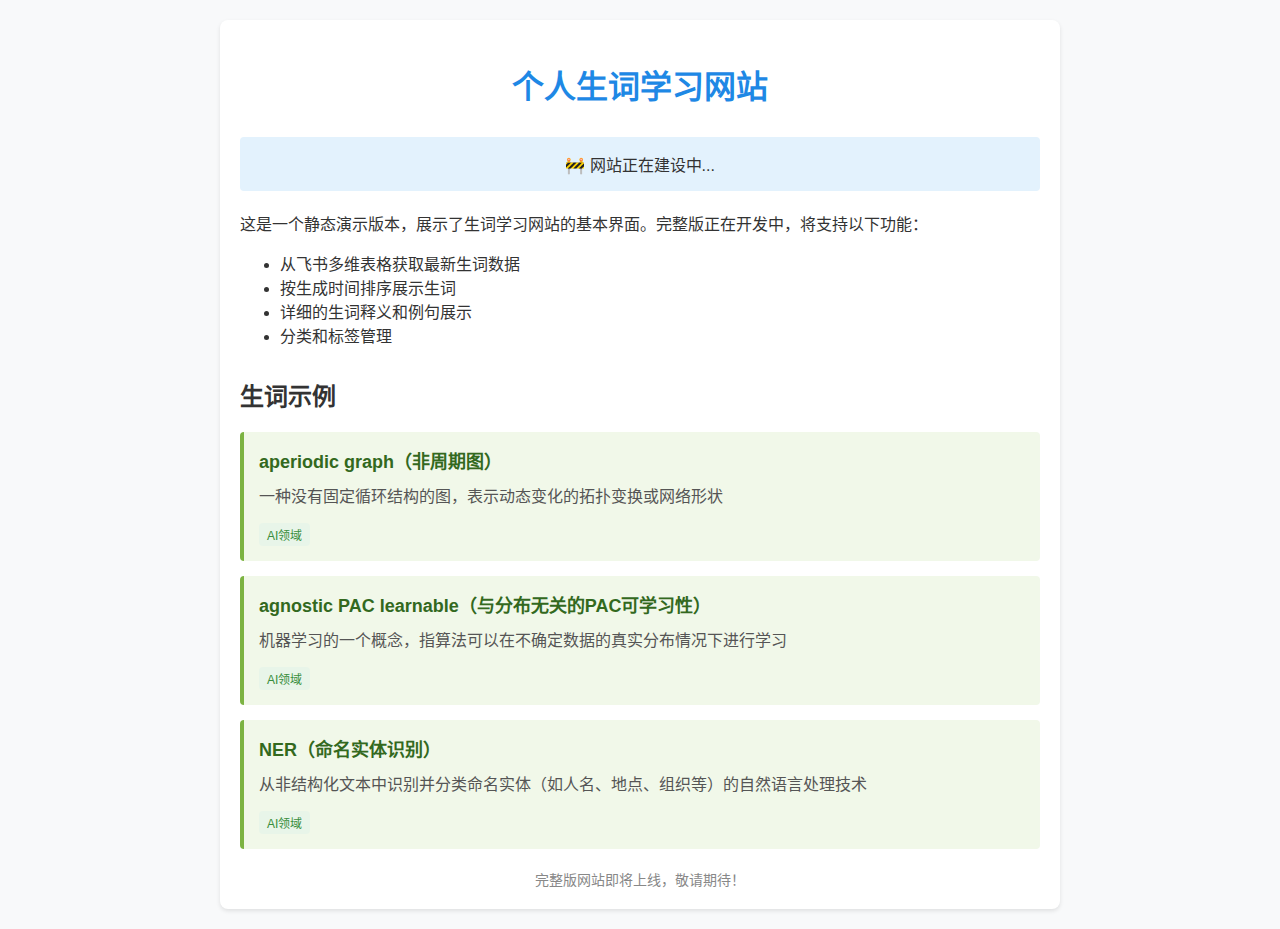
<file: public/index.html>
<!DOCTYPE html>
<html lang="zh-CN">
<head>
    <meta charset="UTF-8">
    <meta name="viewport" content="width=device-width, initial-scale=1.0">
    <title>个人生词学习网站</title>
    <style>
        body {
            font-family: 'Microsoft YaHei', sans-serif;
            margin: 0;
            padding: 20px;
            background-color: #f8f9fa;
            color: #333;
        }
        .container {
            max-width: 800px;
            margin: 0 auto;
            background-color: white;
            padding: 20px;
            border-radius: 8px;
            box-shadow: 0 2px 4px rgba(0,0,0,0.1);
        }
        h1 {
            color: #1e88e5;
            text-align: center;
            margin-bottom: 30px;
        }
        .status {
            text-align: center;
            margin: 20px 0;
            padding: 15px;
            background-color: #e3f2fd;
            border-radius: 4px;
        }
        .word-list {
            margin-top: 30px;
        }
        .word-card {
            margin-bottom: 15px;
            padding: 15px;
            background-color: #f1f8e9;
            border-radius: 4px;
            border-left: 4px solid #7cb342;
        }
        .word-title {
            font-size: 18px;
            font-weight: bold;
            margin-bottom: 10px;
            color: #33691e;
        }
        .word-meaning {
            margin-bottom: 8px;
            color: #555;
        }
        .word-category {
            display: inline-block;
            padding: 3px 8px;
            background-color: #e8f5e9;
            color: #388e3c;
            border-radius: 4px;
            font-size: 12px;
            margin-top: 8px;
        }
        .refresh-tip {
            text-align: center;
            margin-top: 20px;
            font-size: 14px;
            color: #888;
        }
    </style>
</head>
<body>
    <div class="container">
        <h1>个人生词学习网站</h1>
        
        <div class="status">
            🚧 网站正在建设中...
        </div>
        
        <p>这是一个静态演示版本，展示了生词学习网站的基本界面。完整版正在开发中，将支持以下功能：</p>
        
        <ul>
            <li>从飞书多维表格获取最新生词数据</li>
            <li>按生成时间排序展示生词</li>
            <li>详细的生词释义和例句展示</li>
            <li>分类和标签管理</li>
        </ul>
        
        <div class="word-list">
            <h2>生词示例</h2>
            
            <div class="word-card">
                <div class="word-title">aperiodic graph（非周期图）</div>
                <div class="word-meaning">一种没有固定循环结构的图，表示动态变化的拓扑变换或网络形状</div>
                <div class="word-category">AI领域</div>
            </div>
            
            <div class="word-card">
                <div class="word-title">agnostic PAC learnable（与分布无关的PAC可学习性）</div>
                <div class="word-meaning">机器学习的一个概念，指算法可以在不确定数据的真实分布情况下进行学习</div>
                <div class="word-category">AI领域</div>
            </div>
            
            <div class="word-card">
                <div class="word-title">NER（命名实体识别）</div>
                <div class="word-meaning">从非结构化文本中识别并分类命名实体（如人名、地点、组织等）的自然语言处理技术</div>
                <div class="word-category">AI领域</div>
            </div>
        </div>
        
        <div class="refresh-tip">
            完整版网站即将上线，敬请期待！
        </div>
    </div>
</body>
</html>
</file>
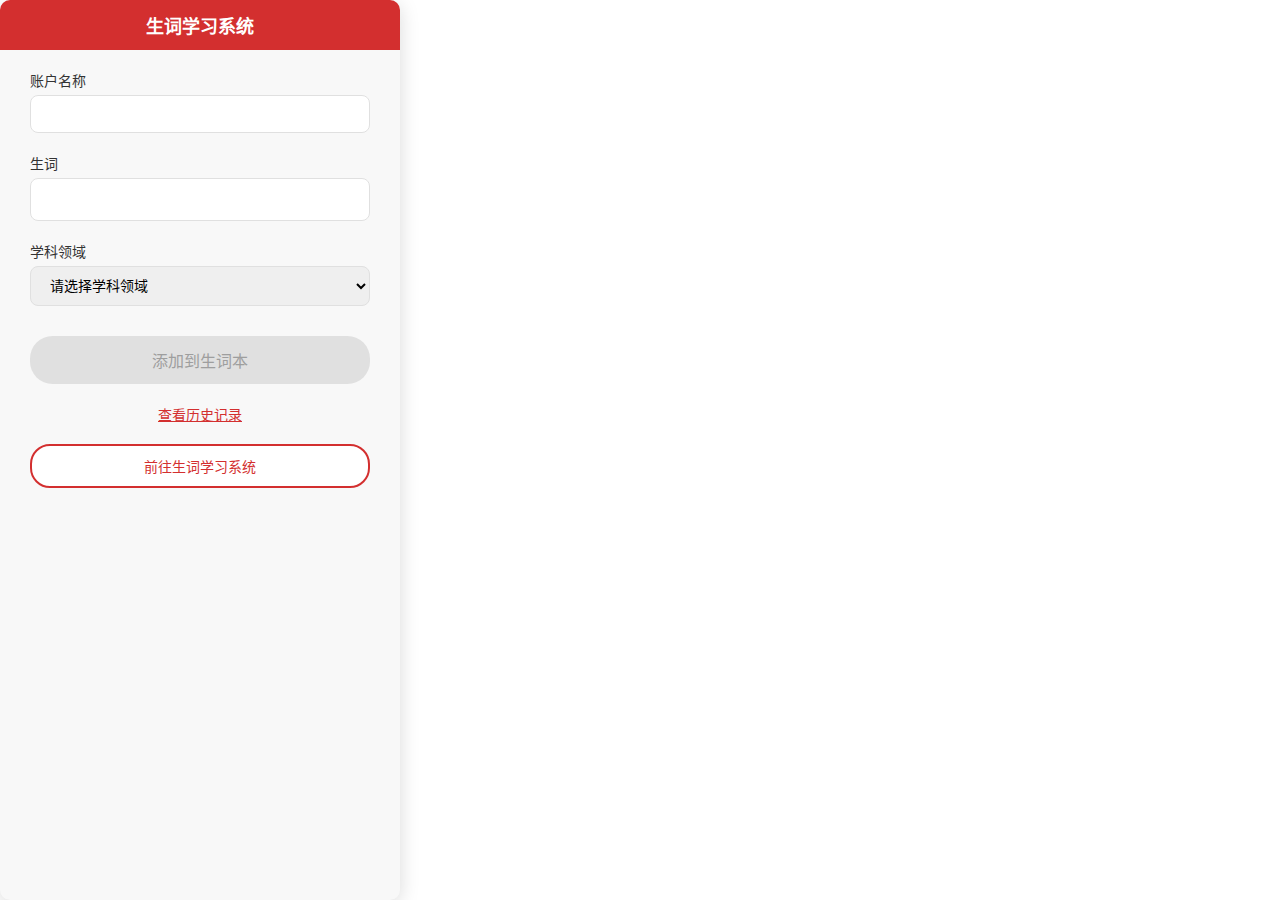
<file: 桌面小组件/Portable-VocabSystem/index.html>
<!DOCTYPE html>
<html lang="zh-CN">
<head>
  <meta charset="UTF-8">
  <meta name="viewport" content="width=device-width, initial-scale=1.0">
  <title>生词学习系统</title>
  <style>
    * {
      margin: 0;
      padding: 0;
      box-sizing: border-box;
      font-family: 'SF Pro Text', -apple-system, BlinkMacSystemFont, 'Segoe UI', Roboto, Oxygen, Ubuntu, Cantarell, 'Open Sans', 'Helvetica Neue', sans-serif;
    }
    
    body {
      background-color: transparent;
    }
    
    .container {
      width: 400px;
      height: 900px;
      background-color: #f8f8f8;
      border-radius: 10px;
      overflow: hidden;
      box-shadow: 0 4px 20px rgba(0, 0, 0, 0.15);
    }
    
    .header {
      background-color: #D32F2F;
      color: white;
      padding: 15px;
      text-align: center;
      height: 50px;
      display: flex;
      align-items: center;
      justify-content: center;
    }
    
    .header h1 {
      font-size: 18px;
      font-weight: 600;
    }
    
    .form-container {
      padding: 20px 30px;
    }
    
    .form-group {
      margin-bottom: 20px;
    }
    
    .form-group label {
      display: block;
      margin-bottom: 5px;
      font-size: 14px;
      color: #333333;
    }
    
    .form-group input, .form-group select {
      width: 100%;
      padding: 10px 15px;
      border: 1px solid #E0E0E0;
      border-radius: 8px;
      font-size: 14px;
      outline: none;
    }
    
    .form-group input:focus, .form-group select:focus {
      border-color: #D32F2F;
      box-shadow: 0 0 0 2px rgba(211, 47, 47, 0.2);
    }
    
    .word-input {
      font-size: 18px !important;
    }
    
    .submit-btn {
      width: 100%;
      padding: 12px 0;
      background-color: #D32F2F;
      color: white;
      border: none;
      border-radius: 22.5px;
      font-size: 16px;
      font-weight: 500;
      cursor: pointer;
      transition: background-color 0.2s;
      margin-top: 10px;
    }
    
    .submit-btn:hover {
      background-color: #C62828;
    }
    
    .submit-btn:disabled {
      background-color: #E0E0E0;
      color: #9E9E9E;
      cursor: not-allowed;
    }
    
    .history-link {
      display: block;
      text-align: center;
      margin-top: 20px;
      color: #D32F2F;
      text-decoration: underline;
      font-size: 14px;
      cursor: pointer;
    }
    
    .website-btn {
      display: block;
      width: 100%;
      padding: 10px 0;
      background-color: white;
      color: #D32F2F;
      border: 2px solid #D32F2F;
      border-radius: 20px;
      font-size: 14px;
      font-weight: 500;
      cursor: pointer;
      transition: background-color 0.2s;
      margin-top: 20px;
      text-align: center;
    }
    
    .website-btn:hover {
      background-color: #FFEBEE;
    }
    
    .status-message {
      margin-top: 10px;
      padding: 10px;
      border-radius: 5px;
      font-size: 14px;
      text-align: center;
      display: none;
    }
    
    .success {
      background-color: #E8F5E9;
      color: #2E7D32;
      border: 1px solid #A5D6A7;
    }
    
    .error {
      background-color: #FFEBEE;
      color: #C62828;
      border: 1px solid #EF9A9A;
    }
    
    .offline {
      background-color: #FFF8E1;
      color: #F57F17;
      border: 1px solid #FFE082;
    }
  </style>
</head>
<body>
  <div class="container">
    <div class="header">
      <h1>生词学习系统</h1>
    </div>
    
    <div class="form-container">
      <form id="vocabularyForm">
        <div class="form-group">
          <label for="accountName">账户名称</label>
          <input type="text" id="accountName" required>
        </div>
        
        <div class="form-group">
          <label for="word">生词</label>
          <input type="text" id="word" class="word-input" required>
        </div>
        
        <div class="form-group">
          <label for="industry">学科领域</label>
          <select id="industry" required>
            <option value="" disabled selected>请选择学科领域</option>
            <option value="半导体">半导体</option>
            <option value="AI大模型">AI大模型</option>
            <option value="机器人">机器人</option>
            <option value="计算机">计算机</option>
            <option value="新词">新词</option>
            <option value="生物医药">生物医药</option>
            <option value="金融">金融</option>
            <option value="产业链其他">产业链其他</option>
          </select>
        </div>
        
        <button type="submit" id="submitBtn" class="submit-btn" disabled>添加到生词本</button>
        
        <div id="statusMessage" class="status-message"></div>
      </form>
      
      <a id="historyLink" class="history-link">查看历史记录</a>
      
      <button id="websiteBtn" class="website-btn">前往生词学习系统</button>
    </div>
  </div>
  
  <script>
    // 导入Electron模块
    const { ipcRenderer, shell } = require('electron');
    const Store = require('electron-store');
    
    // 初始化本地存储
    const store = new Store();
    
    // 获取DOM元素
    const accountNameInput = document.getElementById('accountName');
    const wordInput = document.getElementById('word');
    const industrySelect = document.getElementById('industry');
    const submitBtn = document.getElementById('submitBtn');
    const statusMessage = document.getElementById('statusMessage');
    const historyLink = document.getElementById('historyLink');
    const websiteBtn = document.getElementById('websiteBtn');
    const vocabularyForm = document.getElementById('vocabularyForm');
    
    // 加载保存的账户名称
    window.addEventListener('DOMContentLoaded', () => {
      const savedAccountName = store.get('accountName');
      if (savedAccountName) {
        accountNameInput.value = savedAccountName;
      }
      
      // 检查表单是否有效
      checkFormValidity();
    });
    
    // 监听从主进程发送的选中文本
    ipcRenderer.on('selected-text', (event, text) => {
      if (text && text.trim() !== '') {
        wordInput.value = text.trim();
        // 检查表单是否有效
        checkFormValidity();
      }
    });
    
    // 表单输入变化时检查有效性
    accountNameInput.addEventListener('input', checkFormValidity);
    wordInput.addEventListener('input', checkFormValidity);
    industrySelect.addEventListener('change', checkFormValidity);
    
    // 检查表单是否有效
    function checkFormValidity() {
      const isValid = 
        accountNameInput.value.trim() !== '' && 
        wordInput.value.trim() !== '' && 
        industrySelect.value !== '';
      
      submitBtn.disabled = !isValid;
    }
    
    // 表单提交处理
    vocabularyForm.addEventListener('submit', async (e) => {
      e.preventDefault();
      
      // 保存账户名称
      store.set('accountName', accountNameInput.value.trim());
      
      // 准备提交数据
      const data = {
        accountName: accountNameInput.value.trim(),
        word: wordInput.value.trim(),
        industry: industrySelect.value,
        sourceUrl: '',  // 桌面应用无法获取URL，可以留空或设置为特定值
        timestamp: new Date().toISOString()
      };
      
      try {
        // 禁用提交按钮，防止重复提交
        submitBtn.disabled = true;
        
        // 发送数据到主进程进行处理
        const result = await ipcRenderer.invoke('submit-vocabulary', data);
        
        // 显示成功消息
        showStatusMessage('success', '添加成功！');
        
        // 清空生词输入框和学科领域选择
        wordInput.value = '';
        industrySelect.value = '';
        
        // 重新检查表单有效性
        checkFormValidity();
      } catch (error) {
        console.error('提交失败:', error);
        
        if (error.message === 'offline') {
          // 离线状态处理
          showStatusMessage('offline', '当前处于离线状态，数据已保存，将在网络恢复后同步');
          
          // 保存到离线队列
          const offlineQueue = store.get('offlineQueue') || [];
          offlineQueue.push(data);
          store.set('offlineQueue', offlineQueue);
          
          // 清空生词输入框和学科领域选择
          wordInput.value = '';
          industrySelect.value = '';
        } else {
          // 其他错误
          showStatusMessage('error', `提交失败: ${error.message}`);
        }
      } finally {
        // 重新检查表单有效性
        checkFormValidity();
      }
    });
    
    // 显示状态消息
    function showStatusMessage(type, message) {
      statusMessage.textContent = message;
      statusMessage.className = `status-message ${type}`;
      statusMessage.style.display = 'block';
      
      // 3秒后隐藏消息
      setTimeout(() => {
        statusMessage.style.display = 'none';
      }, 3000);
    }
    
    // 查看历史记录
    historyLink.addEventListener('click', () => {
      const accountName = document.getElementById('accountName').value;
      if (accountName) {
        // 将当前账户名称传递给主进程
        ipcRenderer.send('open-history-window', accountName);
      } else {
        alert('请先输入账户名称');
      }
    });
    
    // 前往生词学习系统网站
    websiteBtn.addEventListener('click', () => {
      shell.openExternal('http://qiri.pythonanywhere.com');
    });
  </script>
</body>
</html>
</file>
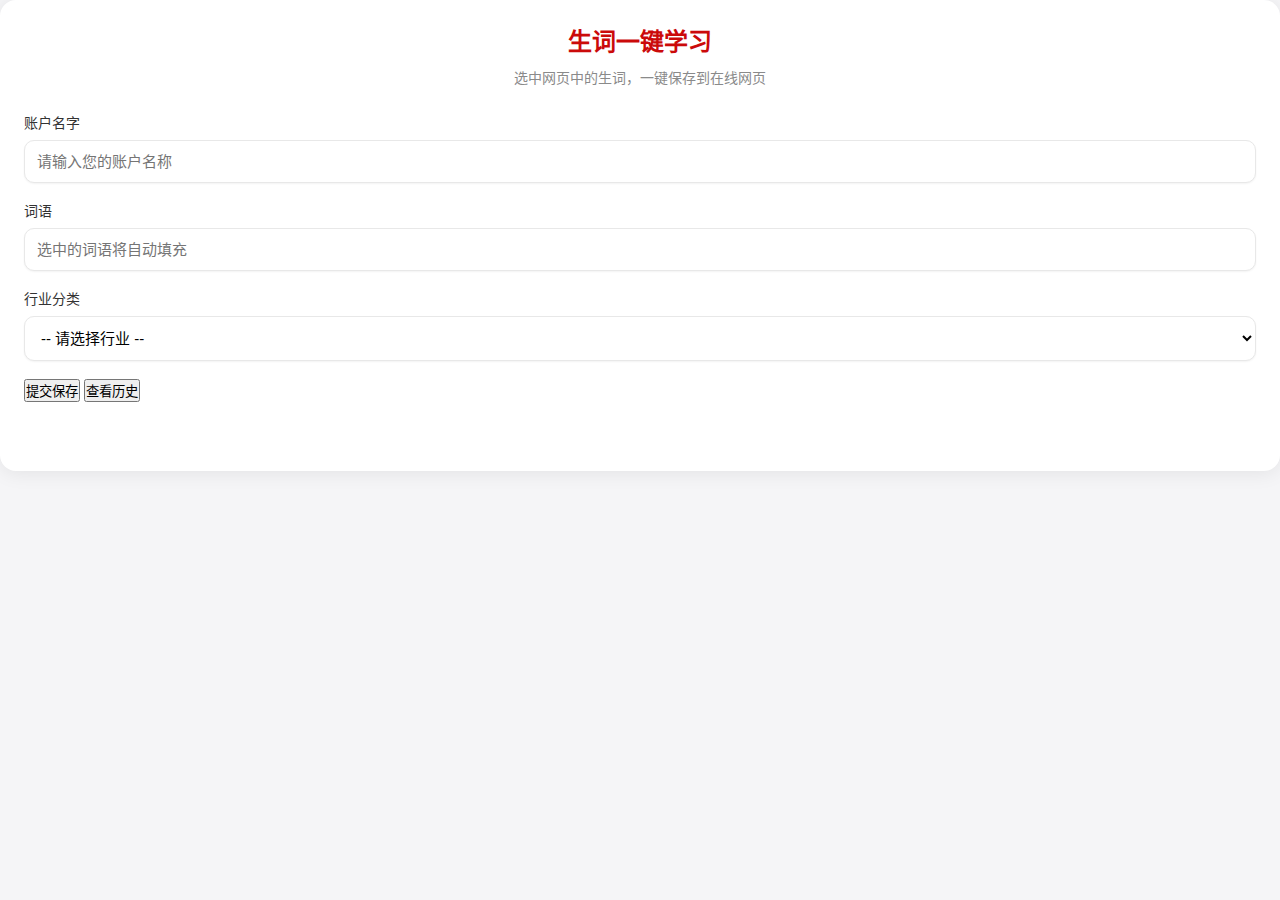
<file: chrome插件/ui/popup/index.html>
<!DOCTYPE html>
<html lang="zh-CN">
<head>
  <meta charset="UTF-8">
  <meta name="viewport" content="width=device-width, initial-scale=1.0">
  <title>生词一键学习小助手</title>
  <link rel="stylesheet" href="styles.css">
</head>
<body>
  <div class="container">
    <header>
      <h1>生词一键学习</h1>
      <p class="subtitle">选中网页中的生词，一键保存到在线网页</p>
    </header>

    <main>
      <!-- 表单区域 -->
      <form id="wordForm">
        <!-- 账户名输入 -->
        <div class="form-group">
          <label for="username">账户名字</label>
          <input type="text" id="username" name="username" placeholder="请输入您的账户名称" required>
        </div>

        <!-- 词语输入（字号稍大） -->
        <div class="form-group">
          <label for="word">词语</label>
          <input type="text" id="word" name="word" class="large-text" placeholder="选中的词语将自动填充" required>
        </div>

        <!-- 行业分类输入 -->
        <div class="form-group">
          <label for="industry">行业分类</label>
          <select id="industry" name="industry" required>
            <option value="">-- 请选择行业 --</option>
            <option value="半导体">半导体</option>
            <option value="AI大模型">AI大模型</option>
            <option value="机器人">机器人</option>
            <option value="计算机">计算机</option>
            <option value="新词">新词</option>
            <option value="生物医药">生物医药</option>
            <option value="金融">金融</option>
            <option value="产业链其他">产业链其他</option>
          </select>
        </div>

        <!-- 提交按钮 -->
        <div class="form-actions">
          <button type="submit" id="submitBtn">提交保存</button>
          <button type="button" id="viewHistoryBtn">查看历史</button>
        </div>
      </form>

      <!-- 状态消息区域 -->
      <div id="statusMessage" class="status-message"></div>
    </main>

    <!-- 模态框：历史记录 -->
    <div id="historyModal" class="modal">
      <div class="modal-content">
        <div class="modal-header">
          <h2>历史记录</h2>
          <button id="closeModal">&times;</button>
        </div>
        
        <div class="modal-body">
          <!-- 搜索输入框 -->
          <div class="search-container">
            <input type="text" id="searchHistory" placeholder="搜索历史记录...">
          </div>

          <!-- 历史记录列表 -->
          <ul id="historyList" class="history-list">
            <!-- 历史记录项会动态添加到这里 -->
          </ul>
        </div>
      </div>
    </div>
  </div>

  <!-- 脚本放在最后，确保DOM已加载 -->
  <script src="script.js"></script>
</body>
</html>
</file>
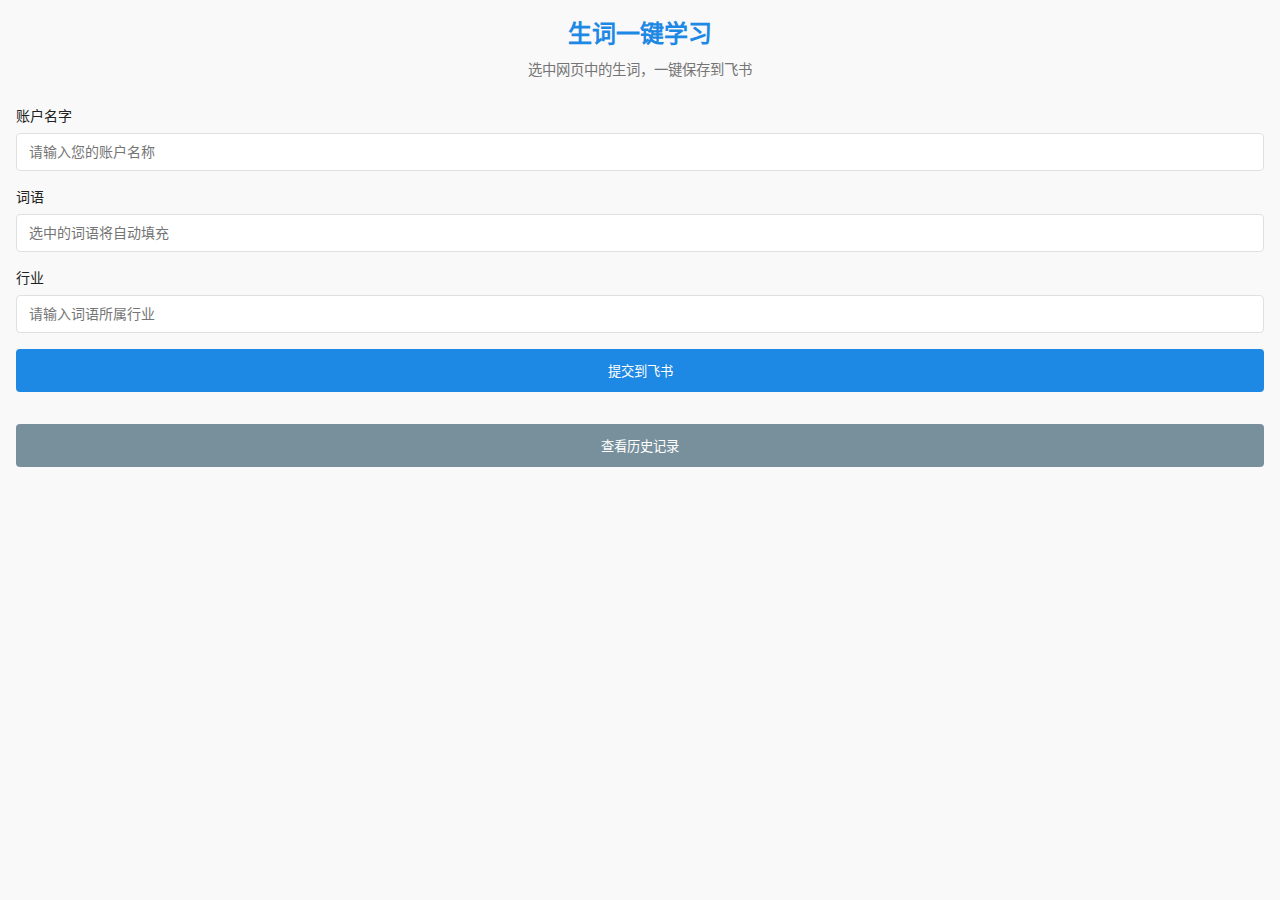
<file: chrome插件/ui/sidepanel/index.html>
<!DOCTYPE html>
<html lang="zh-CN">
<head>
  <meta charset="UTF-8">
  <meta name="viewport" content="width=device-width, initial-scale=1.0">
  <title>生词一键学习与飞书保存</title>
  <link rel="stylesheet" href="styles.css">
</head>
<body>
  <div class="container">
    <header>
      <h1>生词一键学习</h1>
      <p class="subtitle">选中网页中的生词，一键保存到飞书</p>
    </header>

    <main>
      <!-- 表单区域 -->
      <form id="wordForm">
        <!-- 账户名输入 -->
        <div class="form-group">
          <label for="username">账户名字</label>
          <input type="text" id="username" name="username" placeholder="请输入您的账户名称" required>
        </div>

        <!-- 词语输入（字号稍大） -->
        <div class="form-group">
          <label for="word">词语</label>
          <input type="text" id="word" name="word" class="large-text" placeholder="选中的词语将自动填充" required>
        </div>

        <!-- 行业分类输入 -->
        <div class="form-group">
          <label for="industry">行业</label>
          <input type="text" id="industry" name="industry" placeholder="请输入词语所属行业" list="industryList" required>
          <datalist id="industryList">
            <option value="半导体">
            <option value="AI大模型">
            <option value="机器人">
            <option value="计算机">
            <option value="新词">
            <option value="生物医药">
            <option value="金融">
            <option value="产业链其他">
          </datalist>
        </div>

        <!-- 提交按钮 -->
        <button type="submit" id="submitBtn" class="primary-btn">
          <span class="btn-text">提交到飞书</span>
          <span class="spinner" id="submitSpinner"></span>
        </button>
      </form>

      <!-- 查看历史记录按钮 -->
      <button id="viewHistoryBtn" class="secondary-btn">查看历史记录</button>
    </main>

    <!-- 状态消息区域 -->
    <div id="statusMessage" class="status-message" role="alert" aria-live="polite"></div>

    <!-- 历史记录模态框 -->
    <div id="historyModal" class="modal">
      <div class="modal-content">
        <div class="modal-header">
          <h2>历史记录</h2>
          <span id="closeModal" class="close-btn">&times;</span>
        </div>
        <div class="modal-body">
          <input type="text" id="searchHistory" placeholder="搜索历史记录..." class="search-input">
          <div id="historyList" class="history-list">
            <!-- 历史记录将通过JavaScript动态添加 -->
            <div class="history-empty">暂无历史记录</div>
          </div>
        </div>
      </div>
    </div>
  </div>

  <script src="script.js"></script>
</body>
</html>
</file>
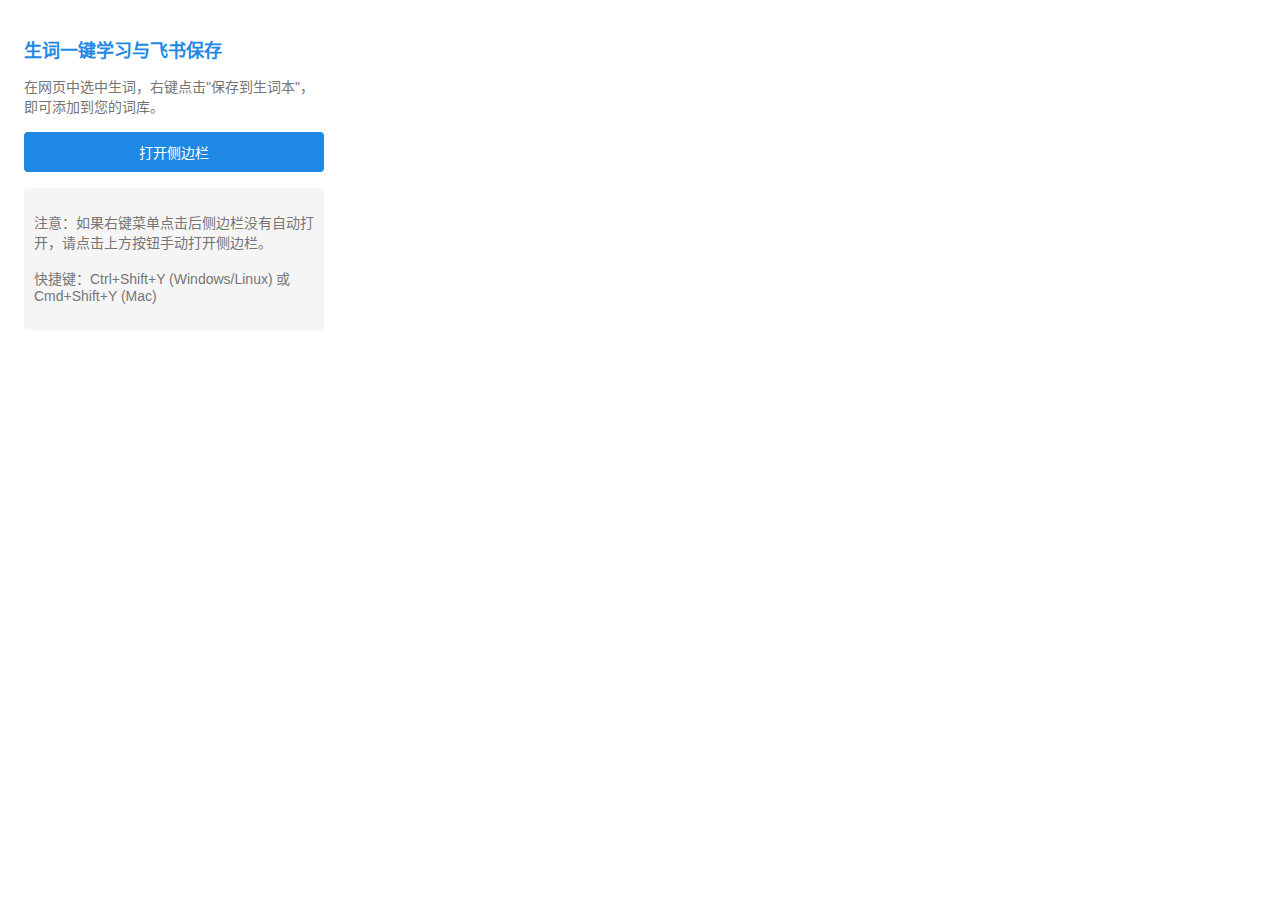
<file: chrome插件/popup.html>
<!DOCTYPE html>
<html lang="zh-CN">
<head>
  <meta charset="UTF-8">
  <meta name="viewport" content="width=device-width, initial-scale=1.0">
  <title>生词一键学习与飞书保存</title>
  <style>
    body {
      width: 300px;
      padding: 16px;
      font-family: 'PingFang SC', 'Microsoft YaHei', sans-serif;
    }
    
    h1 {
      font-size: 18px;
      color: #1e88e5;
      margin-bottom: 8px;
    }
    
    p {
      font-size: 14px;
      color: #757575;
      margin-bottom: 16px;
    }
    
    button {
      width: 100%;
      padding: 10px;
      background: #1e88e5;
      color: white;
      border: none;
      border-radius: 4px;
      font-size: 14px;
      cursor: pointer;
    }
    
    button:hover {
      background: #1976d2;
    }
    
    .info {
      margin-top: 16px;
      padding: 10px;
      background: #f5f5f5;
      border-radius: 4px;
      font-size: 12px;
      color: #757575;
    }
  </style>
</head>
<body>
  <h1>生词一键学习与飞书保存</h1>
  <p>在网页中选中生词，右键点击"保存到生词本"，即可添加到您的词库。</p>
  
  <button id="openSidePanel">打开侧边栏</button>
  
  <div class="info">
    <p>注意：如果右键菜单点击后侧边栏没有自动打开，请点击上方按钮手动打开侧边栏。</p>
    <p>快捷键：Ctrl+Shift+Y (Windows/Linux) 或 Cmd+Shift+Y (Mac)</p>
  </div>
  
  <!-- 使用外部脚本文件替代内联脚本 -->
  <script src="popup.js"></script>
</body>
</html>
</file>
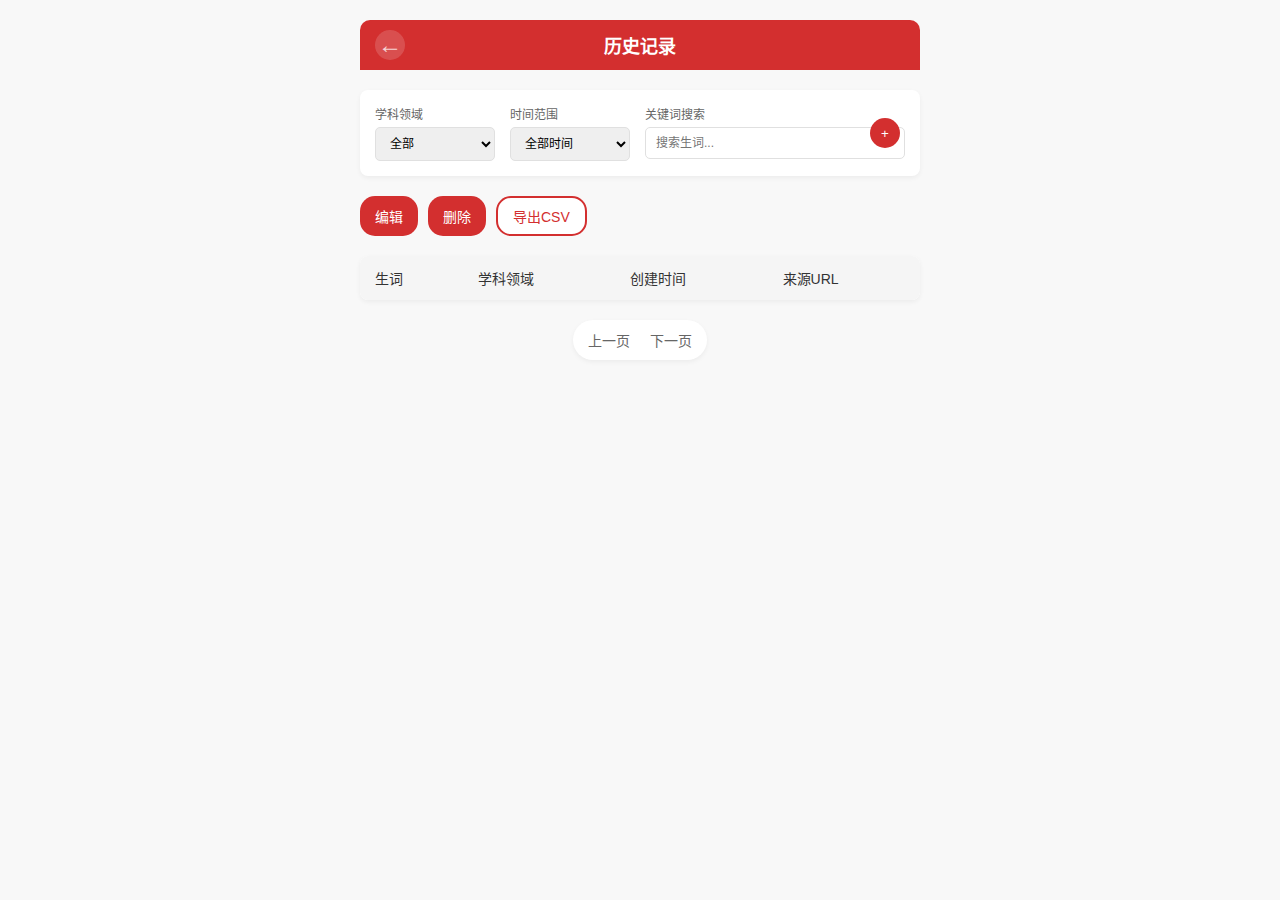
<file: 桌面小组件/Portable-VocabSystem/history.html>
<!DOCTYPE html>
<html lang="zh-CN">
<head>
  <meta charset="UTF-8">
  <meta name="viewport" content="width=device-width, initial-scale=1.0">
  <title>历史记录 - 生词学习系统</title>
  <style>
    * {
      margin: 0;
      padding: 0;
      box-sizing: border-box;
      font-family: 'SF Pro Text', -apple-system, BlinkMacSystemFont, 'Segoe UI', Roboto, Oxygen, Ubuntu, Cantarell, 'Open Sans', 'Helvetica Neue', sans-serif;
    }
    
    body {
      background-color: #f8f8f8;
    }
    
    .container {
      width: 100%;
      max-width: 600px;
      margin: 0 auto;
      padding: 20px;
    }
    
    .header {
      background-color: #D32F2F;
      color: white;
      padding: 15px;
      text-align: center;
      position: relative;
      height: 50px;
      display: flex;
      align-items: center;
      justify-content: center;
      border-radius: 10px 10px 0 0;
      margin-bottom: 20px;
    }
    
    .header h1 {
      font-size: 18px;
      font-weight: 600;
    }
    
    .back-btn {
      position: absolute;
      left: 15px;
      top: 50%;
      transform: translateY(-50%);
      background: none;
      border: none;
      color: white;
      font-size: 24px;
      cursor: pointer;
      opacity: 0.8;
      transition: opacity 0.2s;
      display: flex;
      align-items: center;
      justify-content: center;
      width: 30px;
      height: 30px;
      border-radius: 50%;
      background-color: rgba(255, 255, 255, 0.2);
    }
    
    .back-btn:hover {
      opacity: 1;
    }
    
    .filter-section {
      background-color: white;
      border-radius: 8px;
      padding: 15px;
      margin-bottom: 20px;
      box-shadow: 0 2px 5px rgba(0, 0, 0, 0.05);
      display: flex;
      flex-wrap: wrap;
      gap: 15px;
    }
    
    .filter-group {
      display: flex;
      flex-direction: column;
      gap: 5px;
    }
    
    .filter-group label {
      font-size: 12px;
      color: #666666;
    }
    
    .filter-group select, .filter-group input {
      padding: 8px 10px;
      border: 1px solid #E0E0E0;
      border-radius: 5px;
      font-size: 12px;
      outline: none;
      min-width: 120px;
    }
    
    .search-group {
      flex-grow: 1;
      position: relative;
    }
    
    .search-group input {
      width: 100%;
      padding-right: 40px;
    }
    
    .search-btn {
      position: absolute;
      right: 5px;
      top: 50%;
      transform: translateY(-50%);
      background-color: #D32F2F;
      color: white;
      border: none;
      width: 30px;
      height: 30px;
      border-radius: 50%;
      display: flex;
      align-items: center;
      justify-content: center;
      cursor: pointer;
    }
    
    .table-container {
      background-color: white;
      border-radius: 8px;
      overflow: hidden;
      box-shadow: 0 2px 5px rgba(0, 0, 0, 0.05);
      margin-bottom: 20px;
    }
    
    table {
      width: 100%;
      border-collapse: collapse;
    }
    
    thead {
      background-color: #F5F5F5;
    }
    
    th, td {
      padding: 12px 15px;
      text-align: left;
      font-size: 14px;
    }
    
    th {
      font-weight: 500;
      color: #333333;
    }
    
    td {
      border-top: 1px solid #E0E0E0;
    }
    
    tr:hover {
      background-color: #F9F9F9;
    }
    
    .url-link {
      color: #1976D2;
      text-decoration: underline;
      cursor: pointer;
    }
    
    .pagination {
      display: flex;
      justify-content: center;
      align-items: center;
      margin-bottom: 20px;
      background-color: white;
      border-radius: 20px;
      padding: 5px;
      box-shadow: 0 2px 5px rgba(0, 0, 0, 0.05);
      width: fit-content;
      margin-left: auto;
      margin-right: auto;
    }
    
    .page-btn {
      background: none;
      border: none;
      padding: 5px 10px;
      cursor: pointer;
      color: #666666;
      font-size: 14px;
    }
    
    .page-number {
      width: 30px;
      height: 30px;
      border-radius: 50%;
      display: flex;
      align-items: center;
      justify-content: center;
      margin: 0 5px;
      font-size: 14px;
      cursor: pointer;
    }
    
    .active-page {
      background-color: #D32F2F;
      color: white;
    }
    
    .inactive-page {
      background-color: white;
      color: #666666;
      border: 1px solid #E0E0E0;
    }
    
    .action-buttons {
      display: flex;
      justify-content: flex-start;
      gap: 10px;
      margin-bottom: 20px;
    }
    
    .action-btn {
      padding: 8px 15px;
      border-radius: 15px;
      font-size: 14px;
      font-weight: 500;
      cursor: pointer;
      border: none;
    }
    
    .edit-btn, .delete-btn {
      background-color: #D32F2F;
      color: white;
    }
    
    .export-btn {
      background-color: white;
      color: #D32F2F;
      border: 2px solid #D32F2F;
    }
    
    .no-data {
      text-align: center;
      padding: 30px;
      color: #666666;
      font-size: 16px;
    }
    
    /* 编辑模态框样式 */
    .modal {
      display: none;
      position: fixed;
      top: 0;
      left: 0;
      width: 100%;
      height: 100%;
      background-color: rgba(0, 0, 0, 0.5);
      z-index: 1000;
      justify-content: center;
      align-items: center;
    }
    
    .modal-content {
      background-color: white;
      border-radius: 10px;
      width: 90%;
      max-width: 400px;
      padding: 20px;
      box-shadow: 0 4px 20px rgba(0, 0, 0, 0.15);
    }
    
    .modal-header {
      display: flex;
      justify-content: space-between;
      align-items: center;
      margin-bottom: 20px;
    }
    
    .modal-title {
      font-size: 18px;
      font-weight: 600;
      color: #333333;
    }
    
    .modal-close {
      background: none;
      border: none;
      font-size: 20px;
      cursor: pointer;
      color: #666666;
    }
    
    .modal-form {
      display: flex;
      flex-direction: column;
      gap: 15px;
    }
    
    .modal-form-group {
      display: flex;
      flex-direction: column;
      gap: 5px;
    }
    
    .modal-form-group label {
      font-size: 14px;
      color: #333333;
    }
    
    .modal-form-group input, .modal-form-group select {
      padding: 10px;
      border: 1px solid #E0E0E0;
      border-radius: 5px;
      font-size: 14px;
    }
    
    .modal-actions {
      display: flex;
      justify-content: flex-end;
      gap: 10px;
      margin-top: 20px;
    }
    
    .modal-btn {
      padding: 8px 15px;
      border-radius: 5px;
      font-size: 14px;
      cursor: pointer;
    }
    
    .modal-cancel {
      background-color: #F5F5F5;
      border: none;
      color: #333333;
    }
    
    .modal-save {
      background-color: #D32F2F;
      border: none;
      color: white;
    }
  </style>
</head>
<body>
  <div class="container">
    <div class="header">
      <button class="back-btn" id="backBtn">←</button>
      <h1>历史记录</h1>
    </div>
    
    <div class="filter-section">
      <div class="filter-group">
        <label for="industryFilter">学科领域</label>
        <select id="industryFilter">
          <option value="all">全部</option>
          <option value="半导体">半导体</option>
          <option value="AI大模型">AI大模型</option>
          <option value="机器人">机器人</option>
          <option value="计算机">计算机</option>
          <option value="新词">新词</option>
          <option value="生物医药">生物医药</option>
          <option value="金融">金融</option>
          <option value="产业链其他">产业链其他</option>
        </select>
      </div>
      
      <div class="filter-group">
        <label for="timeFilter">时间范围</label>
        <select id="timeFilter">
          <option value="all">全部时间</option>
          <option value="today">今天</option>
          <option value="week">最近一周</option>
          <option value="month">最近一个月</option>
          <option value="year">最近一年</option>
        </select>
      </div>
      
      <div class="filter-group search-group">
        <label for="searchInput">关键词搜索</label>
        <input type="text" id="searchInput" placeholder="搜索生词...">
        <button class="search-btn" id="searchBtn">+</button>
      </div>
    </div>
    
    <div class="action-buttons">
      <button class="action-btn edit-btn" id="editBtn" disabled>编辑</button>
      <button class="action-btn delete-btn" id="deleteBtn" disabled>删除</button>
      <button class="action-btn export-btn" id="exportBtn">导出CSV</button>
    </div>
    
    <div class="table-container">
      <table>
        <thead>
          <tr>
            <th>生词</th>
            <th>学科领域</th>
            <th>创建时间</th>
            <th>来源URL</th>
          </tr>
        </thead>
        <tbody id="recordsTableBody">
          <!-- 数据将通过JavaScript动态加载 -->
        </tbody>
      </table>
      <div id="noDataMessage" class="no-data" style="display: none;">暂无数据</div>
    </div>
    
    <div class="pagination" id="pagination">
      <button class="page-btn" id="prevPageBtn">上一页</button>
      <div id="pageNumbers"></div>
      <button class="page-btn" id="nextPageBtn">下一页</button>
    </div>
  </div>
  
  <!-- 编辑模态框 -->
  <div class="modal" id="editModal">
    <div class="modal-content">
      <div class="modal-header">
        <div class="modal-title">编辑生词</div>
        <button class="modal-close" id="modalCloseBtn">×</button>
      </div>
      <div class="modal-form">
        <div class="modal-form-group">
          <label for="editWord">生词</label>
          <input type="text" id="editWord">
        </div>
        <div class="modal-form-group">
          <label for="editIndustry">学科领域</label>
          <select id="editIndustry">
            <option value="半导体">半导体</option>
            <option value="AI大模型">AI大模型</option>
            <option value="机器人">机器人</option>
            <option value="计算机">计算机</option>
            <option value="新词">新词</option>
            <option value="生物医药">生物医药</option>
            <option value="金融">金融</option>
            <option value="产业链其他">产业链其他</option>
          </select>
        </div>
        <div class="modal-form-group">
          <label for="editUrl">来源URL</label>
          <input type="text" id="editUrl">
        </div>
        <input type="hidden" id="editRecordId">
      </div>
      <div class="modal-actions">
        <button class="modal-btn modal-cancel" id="modalCancelBtn">取消</button>
        <button class="modal-btn modal-save" id="modalSaveBtn">保存</button>
      </div>
    </div>
  </div>
  
  <script>
    // 导入Electron模块
    const { ipcRenderer, shell } = require('electron');
    
    // 获取DOM元素
    const backBtn = document.getElementById('backBtn');
    const industryFilter = document.getElementById('industryFilter');
    const timeFilter = document.getElementById('timeFilter');
    const searchInput = document.getElementById('searchInput');
    const searchBtn = document.getElementById('searchBtn');
    const recordsTableBody = document.getElementById('recordsTableBody');
    const noDataMessage = document.getElementById('noDataMessage');
    const pagination = document.getElementById('pagination');
    const pageNumbers = document.getElementById('pageNumbers');
    const prevPageBtn = document.getElementById('prevPageBtn');
    const nextPageBtn = document.getElementById('nextPageBtn');
    const editBtn = document.getElementById('editBtn');
    const deleteBtn = document.getElementById('deleteBtn');
    const exportBtn = document.getElementById('exportBtn');
    
    // 编辑模态框元素
    const editModal = document.getElementById('editModal');
    const modalCloseBtn = document.getElementById('modalCloseBtn');
    const modalCancelBtn = document.getElementById('modalCancelBtn');
    const modalSaveBtn = document.getElementById('modalSaveBtn');
    const editWord = document.getElementById('editWord');
    const editIndustry = document.getElementById('editIndustry');
    const editUrl = document.getElementById('editUrl');
    const editRecordId = document.getElementById('editRecordId');
    
    // 全局变量
    let records = [];
    let filteredRecords = [];
    let currentPage = 1;
    let pageSize = 10;
    let totalPages = 1;
    let selectedRecordId = null;
    let currentAccountName = ''; // 存储当前账户名称
    
    // 接收主进程传递的账户名称
    ipcRenderer.on('set-account-name', (event, accountName) => {
      currentAccountName = accountName;
      // 重新加载记录
      loadRecords();
    });
    
    // 页面加载时获取数据
    window.addEventListener('DOMContentLoaded', async () => {
      await loadRecords();
    });
    
    // 加载记录数据
    async function loadRecords() {
      try {
        // 从主进程获取数据，传递当前账户名称作为参数
        records = await ipcRenderer.invoke('get-records', currentAccountName);
        applyFilters();
      } catch (error) {
        console.error('加载记录失败:', error);
        showNoData();
      }
    }
    
    // 应用筛选条件
    function applyFilters() {
      const industry = industryFilter.value;
      const time = timeFilter.value;
      const search = searchInput.value.toLowerCase().trim();
      
      filteredRecords = records.filter(record => {
        // 学科领域筛选
        if (industry !== 'all' && record.industry !== industry) {
          return false;
        }
        
        // 时间范围筛选
        if (time !== 'all') {
          const recordDate = new Date(record.createTime);
          const now = new Date();
          
          if (time === 'today') {
            // 今天
            if (recordDate.toDateString() !== now.toDateString()) {
              return false;
            }
          } else if (time === 'week') {
            // 最近一周
            const weekAgo = new Date(now.getTime() - 7 * 24 * 60 * 60 * 1000);
            if (recordDate < weekAgo) {
              return false;
            }
          } else if (time === 'month') {
            // 最近一个月
            const monthAgo = new Date(now.getTime() - 30 * 24 * 60 * 60 * 1000);
            if (recordDate < monthAgo) {
              return false;
            }
          } else if (time === 'year') {
            // 最近一年
            const yearAgo = new Date(now.getTime() - 365 * 24 * 60 * 60 * 1000);
            if (recordDate < yearAgo) {
              return false;
            }
          }
        }
        
        // 关键词搜索筛选
        if (search && !record.word.toLowerCase().includes(search)) {
          return false;
        }
        
        return true;
      });
      
      // 更新总页数
      totalPages = Math.max(1, Math.ceil(filteredRecords.length / pageSize));
      
      // 确保当前页在有效范围内
      if (currentPage > totalPages) {
        currentPage = totalPages;
      }
      
      // 更新UI显示
      renderRecords();
      updatePagination();
    }
    
    // 渲染记录数据到表格
    function renderRecords() {
      // 清空表格内容
      recordsTableBody.innerHTML = '';
      
      // 计算当前页的数据范围
      const start = (currentPage - 1) * pageSize;
      const end = Math.min(start + pageSize, filteredRecords.length);
      const pageRecords = filteredRecords.slice(start, end);
      
      // 如果没有数据，显示提示信息
      if (pageRecords.length === 0) {
        showNoData();
        return;
      }
      
      // 隐藏无数据提示
      noDataMessage.style.display = 'none';
      recordsTableBody.parentElement.style.display = 'table';
      
      // 重置选择状态
      selectedRecordId = null;
      updateActionButtons();
      
      // 添加数据行
      pageRecords.forEach(record => {
        const row = document.createElement('tr');
        row.dataset.id = record.id;
        
        // 添加点击事件，选中/取消选中行
        row.addEventListener('click', () => {
          if (selectedRecordId === record.id) {
            // 取消选择
            selectedRecordId = null;
            row.classList.remove('selected-row');
          } else {
            // 取消之前的选择
            const prevSelected = recordsTableBody.querySelector('.selected-row');
            if (prevSelected) {
              prevSelected.classList.remove('selected-row');
            }
            
            // 新的选择
            selectedRecordId = record.id;
            row.classList.add('selected-row');
          }
          
          // 更新操作按钮状态
          updateActionButtons();
        });
        
        // 添加生词单元格
        const wordCell = document.createElement('td');
        wordCell.textContent = record.word;
        row.appendChild(wordCell);
        
        // 添加学科领域单元格
        const industryCell = document.createElement('td');
        industryCell.textContent = record.industry;
        row.appendChild(industryCell);
        
        // 添加创建时间单元格
        const timeCell = document.createElement('td');
        const date = new Date(record.createTime);
        timeCell.textContent = formatDate(date);
        row.appendChild(timeCell);
        
        // 添加URL单元格
        const urlCell = document.createElement('td');
        if (record.url) {
          const urlLink = document.createElement('a');
          urlLink.textContent = '查看链接';
          urlLink.className = 'url-link';
          urlLink.addEventListener('click', (e) => {
            e.stopPropagation(); // 防止触发行的点击事件
            shell.openExternal(record.url);
          });
          urlCell.appendChild(urlLink);
        } else {
          urlCell.textContent = '无';
        }
        row.appendChild(urlCell);
        
        // 添加行到表格
        recordsTableBody.appendChild(row);
      });
    }
    
    // 格式化日期
    function formatDate(date) {
      return `${date.getFullYear()}-${padZero(date.getMonth() + 1)}-${padZero(date.getDate())} ${padZero(date.getHours())}:${padZero(date.getMinutes())}`;
    }
    
    // 数字补零
    function padZero(num) {
      return num < 10 ? `0${num}` : num;
    }
    
    // 更新分页控件
    function updatePagination() {
      // 如果只有一页，隐藏分页控件
      if (totalPages <= 1) {
        pagination.style.display = 'none';
        return;
      }
      
      // 显示分页控件
      pagination.style.display = 'flex';
      
      // 清空页码
      pageNumbers.innerHTML = '';
      
      // 确定要显示的页码范围（最多显示5个页码）
      let startPage = Math.max(1, currentPage - 2);
      let endPage = Math.min(totalPages, startPage + 4);
      
      // 调整开始页码，确保总是显示5个页码（如果总页数>=5）
      if (totalPages >= 5 && endPage - startPage + 1 < 5) {
        startPage = Math.max(1, endPage - 4);
      }
      
      // 添加页码按钮
      for (let i = startPage; i <= endPage; i++) {
        const pageBtn = document.createElement('div');
        pageBtn.textContent = i;
        pageBtn.className = `page-number ${i === currentPage ? 'active-page' : 'inactive-page'}`;
        
        // 添加点击事件
        if (i !== currentPage) {
          pageBtn.addEventListener('click', () => {
            currentPage = i;
            renderRecords();
            updatePagination();
          });
        }
        
        pageNumbers.appendChild(pageBtn);
      }
      
      // 更新上一页/下一页按钮状态
      prevPageBtn.disabled = currentPage === 1;
      nextPageBtn.disabled = currentPage === totalPages;
    }
    
    // 显示"无数据"提示
    function showNoData() {
      recordsTableBody.parentElement.style.display = 'none';
      noDataMessage.style.display = 'block';
      // 禁用操作按钮
      selectedRecordId = null;
      updateActionButtons();
    }
    
    // 更新操作按钮状态
    function updateActionButtons() {
      const hasSelection = selectedRecordId !== null;
      editBtn.disabled = !hasSelection;
      deleteBtn.disabled = !hasSelection;
    }
    
    // 返回按钮点击事件
    backBtn.addEventListener('click', () => {
      window.location.href = 'index.html';
    });
    
    // 筛选和搜索事件
    industryFilter.addEventListener('change', applyFilters);
    timeFilter.addEventListener('change', applyFilters);
    searchBtn.addEventListener('click', applyFilters);
    searchInput.addEventListener('keyup', (e) => {
      if (e.key === 'Enter') {
        applyFilters();
      }
    });
    
    // 上一页按钮点击事件
    prevPageBtn.addEventListener('click', () => {
      if (currentPage > 1) {
        currentPage--;
        renderRecords();
        updatePagination();
      }
    });
    
    // 下一页按钮点击事件
    nextPageBtn.addEventListener('click', () => {
      if (currentPage < totalPages) {
        currentPage++;
        renderRecords();
        updatePagination();
      }
    });
    
    // 编辑按钮点击事件
    editBtn.addEventListener('click', () => {
      if (!selectedRecordId) return;
      
      const record = records.find(r => r.id === selectedRecordId);
      if (!record) return;
      
      // 填充表单
      editWord.value = record.word;
      editIndustry.value = record.industry;
      editUrl.value = record.url || '';
      editRecordId.value = record.id;
      
      // 显示模态框
      editModal.style.display = 'flex';
    });
    
    // 删除按钮点击事件
    deleteBtn.addEventListener('click', async () => {
      if (!selectedRecordId) return;
      
      if (confirm('确定要删除这条记录吗？')) {
        try {
          await ipcRenderer.invoke('delete-record', selectedRecordId);
          // 重新加载数据
          await loadRecords();
        } catch (error) {
          console.error('删除记录失败:', error);
          alert('删除记录失败: ' + error.message);
        }
      }
    });
    
    // 导出按钮点击事件
    exportBtn.addEventListener('click', async () => {
      try {
        await ipcRenderer.invoke('export-records-csv');
        alert('导出成功！');
      } catch (error) {
        console.error('导出失败:', error);
        alert('导出失败: ' + error.message);
      }
    });
    
    // 模态框关闭按钮点击事件
    modalCloseBtn.addEventListener('click', () => {
      editModal.style.display = 'none';
    });
    
    // 模态框取消按钮点击事件
    modalCancelBtn.addEventListener('click', () => {
      editModal.style.display = 'none';
    });
    
    // 模态框保存按钮点击事件
    modalSaveBtn.addEventListener('click', async () => {
      const recordId = editRecordId.value;
      const updatedRecord = {
        id: recordId,
        word: editWord.value.trim(),
        industry: editIndustry.value,
        url: editUrl.value.trim()
      };
      
      if (!updatedRecord.word) {
        alert('生词不能为空！');
        return;
      }
      
      try {
        await ipcRenderer.invoke('update-record', updatedRecord);
        // 关闭模态框
        editModal.style.display = 'none';
        // 重新加载数据
        await loadRecords();
      } catch (error) {
        console.error('更新记录失败:', error);
        alert('更新记录失败: ' + error.message);
      }
    });
    
    // 点击模态框外部关闭模态框
    editModal.addEventListener('click', (e) => {
      if (e.target === editModal) {
        editModal.style.display = 'none';
      }
    });
    
    // 添加样式：选中行样式
    const style = document.createElement('style');
    style.textContent = `
      .selected-row {
        background-color: #FFE0E0 !important;
      }
    `;
    document.head.appendChild(style);
  </script>
</body>
</html>
</file>
<file: chrome插件/ui/popup/styles.css>
/* 
 * styles.css - 弹出窗口样式表
 * 中国红风格，遵循苹果设计美学
 */

/* 定义颜色变量 */
:root {
  --china-red: #CB0A0A;        /* 中国红 */
  --china-red-dark: #A00000;   /* 深红色 */
  --china-red-light: #FFEFEF;  /* 浅红色背景 */
  --gold: #E6B422;             /* 金色点缀 */
  --text-dark: #333333;        /* 主文本色 */
  --text-light: #FFFFFF;       /* 亮文本色 */
  --text-gray: #8A8A8A;        /* 灰色文本 */
  --background: #F5F5F7;       /* 苹果风格背景色 */
  --card-bg: #FFFFFF;          /* 卡片背景 */
  --border-light: #E8E8E8;     /* 边框浅色 */
  --success-color: #34C759;    /* 苹果风格成功色 */
  --error-color: #FF3B30;      /* 苹果风格错误色 */
}

/* 全局样式 */
* {
  box-sizing: border-box;
  margin: 0;
  padding: 0;
  font-family: 'PingFang SC', 'SF Pro Text', 'SF Pro Display', 'Helvetica Neue', 'Microsoft YaHei', sans-serif;
}

body {
  line-height: 1.5;
  color: var(--text-dark);
  background-color: var(--background);
  -webkit-font-smoothing: antialiased;
  -moz-osx-font-smoothing: grayscale;
}

.container {
  width: 100%;
  min-width: 320px;
  padding: 24px;
  background-color: var(--card-bg);
  box-shadow: 0 2px 20px rgba(0, 0, 0, 0.08);
  border-radius: 16px;
}

/* 头部样式 */
header {
  margin-bottom: 24px;
  text-align: center;
}

h1 {
  color: var(--china-red);
  font-size: 24px;
  margin-bottom: 8px;
  font-weight: 600;
}

.subtitle {
  color: var(--text-gray);
  font-size: 14px;
}

/* 表单样式 */
.form-group {
  margin-bottom: 18px;
}

label {
  display: block;
  margin-bottom: 6px;
  color: var(--text-dark);
  font-weight: 500;
  font-size: 14px;
}

input[type="text"],
select {
  width: 100%;
  padding: 12px;
  border: 1px solid var(--border-light);
  border-radius: 10px;
  font-size: 15px;
  transition: all 0.3s ease;
  background-color: #FFFFFF;
  box-shadow: 0 1px 2px rgba(0, 0, 0, 0.05);
  outline: none;
}

input[type="text"]:focus,
select:focus {
  border-color: var(--china-red);
  box-shadow: 0 0 0 3px rgba(203, 10, 10, 0.1);
}

.large-text {
  font-size: 18px;
  font-weight: 500;
}

/* 按钮样式 */
.primary-btn, .secondary-btn {
  display: flex;
  justify-content: center;
  align-items: center;
  width: 100%;
  padding: 12px;
  border: none;
  border-radius: 10px;
  cursor: pointer;
  font-size: 15px;
  font-weight: 500;
  transition: all 0.3s ease;
  margin-bottom: 12px;
}

.primary-btn {
  background-color: var(--china-red);
  color: var(--text-light);
}

.primary-btn:hover {
  background-color: var(--china-red-dark);
  transform: translateY(-1px);
  box-shadow: 0 4px 8px rgba(203, 10, 10, 0.2);
}

.secondary-btn {
  background-color: var(--china-red-light);
  color: var(--china-red);
  border: 1px solid rgba(203, 10, 10, 0.2);
}

.secondary-btn:hover {
  background-color: rgba(203, 10, 10, 0.1);
}

.primary-btn:disabled {
  background-color: #CCCCCC;
  cursor: not-allowed;
}

/* 状态消息 */
.status-message {
  padding: 12px;
  margin-top: 20px;
  border-radius: 10px;
  font-size: 14px;
  opacity: 0;
  transition: opacity 0.3s;
}

.status-message.show {
  opacity: 1;
}

.status-message.success {
  background-color: rgba(52, 199, 89, 0.1);
  color: var(--success-color);
  border: 1px solid rgba(52, 199, 89, 0.2);
}

.status-message.error {
  background-color: rgba(255, 59, 48, 0.1);
  color: var(--error-color);
  border: 1px solid rgba(255, 59, 48, 0.2);
}

/* 历史记录模态框 */
.modal {
  display: none;
  position: fixed;
  top: 0;
  left: 0;
  width: 100%;
  height: 100%;
  background-color: rgba(0, 0, 0, 0.5);
  z-index: 1000;
  backdrop-filter: blur(5px);
  -webkit-backdrop-filter: blur(5px);
}

.modal-content {
  position: relative;
  margin: 10% auto;
  width: 90%;
  max-width: 500px;
  background-color: var(--card-bg);
  border-radius: 16px;
  box-shadow: 0 10px 30px rgba(0, 0, 0, 0.15);
  overflow: hidden;
}

.modal-header {
  display: flex;
  justify-content: space-between;
  align-items: center;
  padding: 16px 20px;
  background-color: var(--china-red);
  color: white;
}

.modal-header h2 {
  font-size: 18px;
  font-weight: 500;
}

#closeModal {
  background: none;
  color: white;
  font-size: 24px;
  cursor: pointer;
  border: none;
  padding: 0;
}

.modal-body {
  padding: 20px;
  max-height: 400px;
  overflow-y: auto;
}

/* 联系信息样式 */
.contact-info {
  text-align: center;
  padding: 12px 0;
  margin-top: 8px;
}

.contact-info p {
  color: var(--text-gray);
  font-size: 12px;
  opacity: 0.8;
}

/* 搜索框 */
.search-container {
  margin-bottom: 16px;
}

#searchHistory {
  width: 100%;
  padding: 12px;
  border: 1px solid var(--border-light);
  border-radius: 10px;
  font-size: 14px;
}

/* 历史记录列表 */
.history-list {
  list-style: none;
}

.history-item {
  padding: 12px;
  border-bottom: 1px solid var(--border-light);
  border-radius: 8px;
  margin-bottom: 8px;
  transition: background-color 0.2s;
}

.history-item:hover {
  background-color: var(--china-red-light);
}

.history-item:last-child {
  border-bottom: none;
}

.history-word {
  font-size: 16px;
  font-weight: 500;
  color: var(--china-red);
  margin-bottom: 4px;
}

.history-industry {
  font-size: 14px;
  color: var(--text-gray);
}

.history-url, .history-time {
  font-size: 12px;
  color: var(--text-gray);
  margin-top: 4px;
}

/* 加载动画 */
.spinner {
  display: none;
  width: 18px;
  height: 18px;
  border: 2px solid rgba(255, 255, 255, 0.3);
  border-radius: 50%;
  border-top-color: white;
  animation: spin 1s ease-in-out infinite;
  margin-left: 8px;
}

@keyframes spin {
  to { transform: rotate(360deg); }
}

/* 响应式调整 */
@media (max-width: 380px) {
  .container {
    padding: 16px;
  }
  
  h1 {
    font-size: 22px;
  }
  
  .form-group {
    margin-bottom: 14px;
  }
}
</file>
<file: chrome插件/ui/sidepanel/styles.css>
/* 
 * styles.css - 侧边栏样式表
 * 提供美观、响应式的用户界面，适配不同屏幕尺寸
 */

/* 基础样式重置 */
* {
  margin: 0;
  padding: 0;
  box-sizing: border-box;
  font-family: 'PingFang SC', 'Microsoft YaHei', sans-serif;
}

:root {
  --primary-color: #1e88e5;
  --primary-hover: #1976d2;
  --secondary-color: #78909c;
  --secondary-hover: #607d8b;
  --success-color: #4caf50;
  --error-color: #f44336;
  --background-color: #f9f9f9;
  --card-background: #ffffff;
  --border-color: #e0e0e0;
  --text-primary: #212121;
  --text-secondary: #757575;
  --shadow: 0 2px 8px rgba(0, 0, 0, 0.1);
  --transition: all 0.3s ease;
}

body {
  background-color: var(--background-color);
  color: var(--text-primary);
  font-size: 14px;
  line-height: 1.5;
}

.container {
  padding: 16px;
  max-width: 100%;
  height: 100vh;
  display: flex;
  flex-direction: column;
}

/* 顶部标题区域 */
header {
  margin-bottom: 24px;
  text-align: center;
}

h1 {
  font-size: 1.5rem;
  font-weight: 600;
  color: var(--primary-color);
  margin-bottom: 8px;
}

.subtitle {
  color: var(--text-secondary);
  font-size: 0.9rem;
}

/* 主要内容区域 */
main {
  flex: 1;
  display: flex;
  flex-direction: column;
  gap: 20px;
}

/* 表单样式 */
.form-group {
  margin-bottom: 16px;
}

label {
  display: block;
  margin-bottom: 6px;
  font-weight: 500;
  color: var(--text-primary);
}

input[type="text"] {
  width: 100%;
  padding: 10px 12px;
  border: 1px solid var(--border-color);
  border-radius: 4px;
  font-size: 14px;
  transition: var(--transition);
  outline: none;
}

input[type="text"]:focus {
  border-color: var(--primary-color);
  box-shadow: 0 0 0 2px rgba(30, 136, 229, 0.2);
}

/* 词语输入框特殊样式（字号稍大） */
.large-text {
  font-size: 16px;
  font-weight: 500;
}

/* 按钮样式 */
button {
  padding: 12px 16px;
  border: none;
  border-radius: 4px;
  font-weight: 500;
  cursor: pointer;
  display: flex;
  align-items: center;
  justify-content: center;
  transition: var(--transition);
  position: relative;
  width: 100%;
}

.primary-btn {
  background-color: var(--primary-color);
  color: white;
}

.primary-btn:hover {
  background-color: var(--primary-hover);
}

.secondary-btn {
  background-color: var(--secondary-color);
  color: white;
  margin-top: 12px;
}

.secondary-btn:hover {
  background-color: var(--secondary-hover);
}

/* 加载动画 */
.spinner {
  width: 18px;
  height: 18px;
  border: 2px solid rgba(255, 255, 255, 0.3);
  border-radius: 50%;
  border-top-color: #fff;
  animation: spin 0.8s linear infinite;
  margin-left: 8px;
  display: none;
}

@keyframes spin {
  to { transform: rotate(360deg); }
}

/* 显示加载状态 */
button.loading .spinner {
  display: inline-block;
}

button.loading .btn-text {
  opacity: 0.8;
}

/* 状态消息样式 */
.status-message {
  padding: 12px;
  margin-top: 16px;
  border-radius: 4px;
  text-align: center;
  font-weight: 500;
  opacity: 0;
  transform: translateY(10px);
  transition: var(--transition);
}

.status-message.show {
  opacity: 1;
  transform: translateY(0);
}

.status-message.success {
  background-color: rgba(76, 175, 80, 0.1);
  color: var(--success-color);
}

.status-message.error {
  background-color: rgba(244, 67, 54, 0.1);
  color: var(--error-color);
}

/* 模态框样式 */
.modal {
  display: none;
  position: fixed;
  top: 0;
  left: 0;
  width: 100%;
  height: 100%;
  background-color: rgba(0, 0, 0, 0.5);
  z-index: 100;
  overflow: auto;
}

.modal-content {
  background-color: var(--card-background);
  margin: 5% auto;
  width: 90%;
  max-width: 500px;
  border-radius: 8px;
  overflow: hidden;
  box-shadow: var(--shadow);
  animation: modalFadeIn 0.3s;
}

@keyframes modalFadeIn {
  from { opacity: 0; transform: translateY(-20px); }
  to { opacity: 1; transform: translateY(0); }
}

.modal-header {
  padding: 16px;
  border-bottom: 1px solid var(--border-color);
  display: flex;
  justify-content: space-between;
  align-items: center;
}

.modal-header h2 {
  font-size: 1.2rem;
  color: var(--text-primary);
}

.close-btn {
  font-size: 1.5rem;
  font-weight: 300;
  color: var(--text-secondary);
  cursor: pointer;
}

.close-btn:hover {
  color: var(--text-primary);
}

.modal-body {
  padding: 16px;
  max-height: 70vh;
  overflow-y: auto;
}

/* 历史记录列表样式 */
.search-input {
  margin-bottom: 16px;
  padding: 10px 12px;
  width: 100%;
  border: 1px solid var(--border-color);
  border-radius: 4px;
}

.history-list {
  display: flex;
  flex-direction: column;
  gap: 12px;
}

.history-item {
  padding: 12px;
  border-radius: 4px;
  background-color: rgba(0, 0, 0, 0.02);
  border: 1px solid var(--border-color);
}

.history-word {
  font-size: 16px;
  font-weight: 500;
  color: var(--text-primary);
  margin-bottom: 6px;
}

.history-info {
  display: flex;
  justify-content: space-between;
  color: var(--text-secondary);
  font-size: 12px;
}

.history-industry {
  background-color: rgba(30, 136, 229, 0.1);
  color: var(--primary-color);
  padding: 2px 8px;
  border-radius: 12px;
  font-size: 12px;
}

.history-time {
  color: var(--text-secondary);
}

.history-url {
  color: var(--primary-color);
  text-decoration: none;
  font-size: 12px;
  display: block;
  margin-top: 6px;
  white-space: nowrap;
  overflow: hidden;
  text-overflow: ellipsis;
}

.history-empty {
  text-align: center;
  padding: 24px;
  color: var(--text-secondary);
}

/* 响应式设计 */
@media (max-width: 320px) {
  .container {
    padding: 12px;
  }
  
  h1 {
    font-size: 1.3rem;
  }
  
  input[type="text"] {
    padding: 8px 10px;
  }
  
  button {
    padding: 10px 14px;
  }
}
</file>
